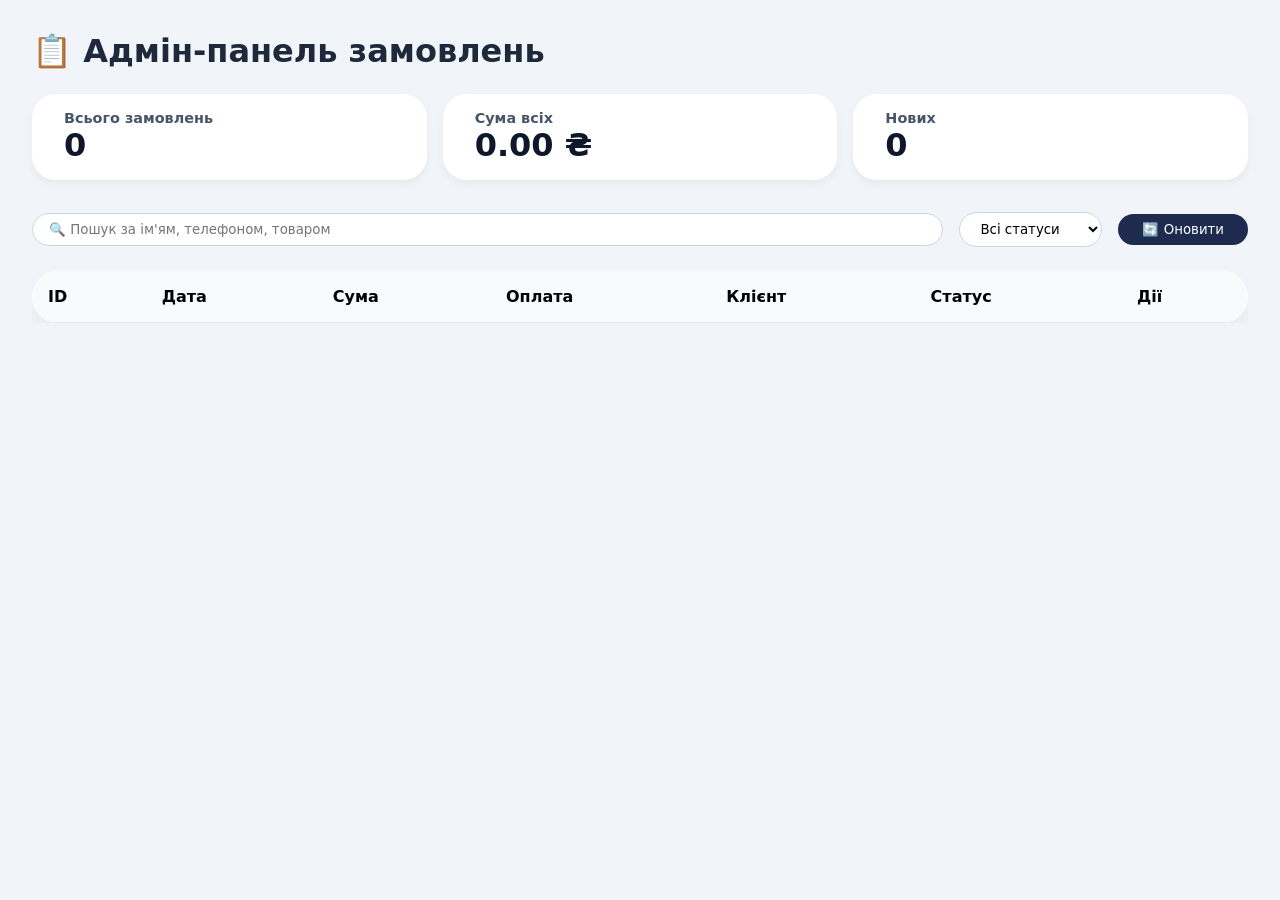
<file: admin.html>
<!DOCTYPE html>
<html lang="uk">
<head>
    <meta charset="UTF-8">
    <meta name="viewport" content="width=device-width, initial-scale=1.0">
    <title>Адмін-панель UA Drop</title>
    <style>
        * {
            margin: 0;
            padding: 0;
            box-sizing: border-box;
            font-family: system-ui, 'Segoe UI', Roboto, sans-serif;
        }
        body {
            background: #f1f5f9;
            padding: 2rem;
        }
        .container {
            max-width: 1400px;
            margin: 0 auto;
        }
        h1 {
            font-size: 2rem;
            margin-bottom: 1.5rem;
            color: #1e293b;
        }
        .stats {
            display: flex;
            gap: 1rem;
            margin-bottom: 2rem;
        }
        .stat-card {
            background: white;
            border-radius: 24px;
            padding: 1rem 2rem;
            box-shadow: 0 4px 10px rgba(0,0,0,0.05);
            flex: 1;
        }
        .stat-card h3 {
            font-size: 0.9rem;
            color: #475569;
        }
        .stat-card .number {
            font-size: 2rem;
            font-weight: 700;
            color: #0f172a;
        }
        .filters {
            display: flex;
            gap: 1rem;
            margin-bottom: 1.5rem;
            flex-wrap: wrap;
            align-items: center;
        }
        .filters input, .filters select {
            padding: 0.5rem 1rem;
            border-radius: 40px;
            border: 1px solid #cbd5e1;
            background: white;
        }
        table {
            width: 100%;
            background: white;
            border-radius: 28px;
            overflow: hidden;
            box-shadow: 0 8px 20px rgba(0,0,0,0.05);
            border-collapse: collapse;
        }
        th, td {
            padding: 1rem;
            text-align: left;
            border-bottom: 1px solid #e2e8f0;
        }
        th {
            background: #f8fafc;
            font-weight: 600;
        }
        .status-select {
            padding: 0.25rem 0.5rem;
            border-radius: 30px;
            border: 1px solid #cbd5e1;
            background: white;
        }
        .btn-delete {
            background: #fee2e2;
            border: none;
            padding: 0.3rem 0.8rem;
            border-radius: 30px;
            color: #b91c1c;
            cursor: pointer;
            font-weight: 500;
        }
        .btn-delete:hover {
            background: #fecaca;
        }
        .order-details {
            cursor: pointer;
            color: #2563eb;
            text-decoration: underline;
        }
        .modal {
            display: none;
            position: fixed;
            top: 0;
            left: 0;
            width: 100%;
            height: 100%;
            background: rgba(0,0,0,0.5);
            justify-content: center;
            align-items: center;
            z-index: 1000;
        }
        .modal-content {
            background: white;
            max-width: 500px;
            width: 90%;
            border-radius: 32px;
            padding: 2rem;
            max-height: 80vh;
            overflow-y: auto;
        }
        .close-modal {
            float: right;
            font-size: 1.5rem;
            cursor: pointer;
            background: none;
            border: none;
        }
        @media (max-width: 700px) {
            body { padding: 1rem; }
            th, td { padding: 0.5rem; font-size: 0.8rem; }
        }
    </style>
</head>
<body>
<div class="container">
    <h1>📋 Адмін-панель замовлень</h1>
    <div class="stats" id="stats"></div>
    <div class="filters">
        <input type="text" id="searchInput" placeholder="🔍 Пошук за ім'ям, телефоном, товаром" style="flex:2;">
        <select id="statusFilter">
            <option value="all">Всі статуси</option>
            <option value="Нове">Нове</option>
            <option value="В обробці">В обробці</option>
            <option value="Відправлено">Відправлено</option>
            <option value="Виконано">Виконано</option>
            <option value="Скасовано">Скасовано</option>
        </select>
        <button id="refreshBtn" style="background:#1f2b4e; color:white; border:none; padding:0.5rem 1.5rem; border-radius:40px;">🔄 Оновити</button>
    </div>
    <div style="overflow-x: auto;">
        <table id="ordersTable">
            <thead>
                <tr><th>ID</th><th>Дата</th><th>Сума</th><th>Оплата</th><th>Клієнт</th><th>Статус</th><th>Дії</th></tr>
            </thead>
            <tbody id="ordersList"></tbody>
        </table>
    </div>
</div>

<!-- Модалка деталей замовлення -->
<div id="detailsModal" class="modal">
    <div class="modal-content">
        <button class="close-modal" id="closeModalDetails">&times;</button>
        <h3>Деталі замовлення</h3>
        <div id="modalBody"></div>
    </div>
</div>

<script>
    const STORAGE_KEY = 'ua_drop_orders';
    let orders = [];

    function loadOrders() {
        const stored = localStorage.getItem(STORAGE_KEY);
        orders = stored ? JSON.parse(stored) : [];
        renderStats();
        filterAndRender();
    }

    function saveOrders() {
        localStorage.setItem(STORAGE_KEY, JSON.stringify(orders));
        renderStats();
        filterAndRender();
    }

    function renderStats() {
        const statsDiv = document.getElementById('stats');
        const totalOrders = orders.length;
        const totalSum = orders.reduce((sum, o) => sum + (o.total || 0), 0);
        const newCount = orders.filter(o => o.status === 'Нове').length;
        statsDiv.innerHTML = `
            <div class="stat-card"><h3>Всього замовлень</h3><div class="number">${totalOrders}</div></div>
            <div class="stat-card"><h3>Сума всіх</h3><div class="number">${totalSum.toFixed(2)} ₴</div></div>
            <div class="stat-card"><h3>Нових</h3><div class="number">${newCount}</div></div>
        `;
    }

    function filterAndRender() {
        const searchTerm = document.getElementById('searchInput').value.toLowerCase();
        const statusFilter = document.getElementById('statusFilter').value;
        const filtered = orders.filter(order => {
            const matchStatus = statusFilter === 'all' || order.status === statusFilter;
            const customerStr = order.customer ? `${order.customer.name} ${order.customer.phone}` : '';
            const itemsStr = order.items ? order.items.map(i => i.name).join(' ') : '';
            const matchSearch = searchTerm === '' || customerStr.toLowerCase().includes(searchTerm) || itemsStr.toLowerCase().includes(searchTerm);
            return matchStatus && matchSearch;
        });
        renderTable(filtered);
    }

    function renderTable(ordersToRender) {
        const tbody = document.getElementById('ordersList');
        tbody.innerHTML = '';
        ordersToRender.forEach(order => {
            const row = tbody.insertRow();
            row.insertCell(0).innerText = order.id;
            row.insertCell(1).innerText = order.date || '';
            row.insertCell(2).innerText = `${order.total.toFixed(2)} ₴`;
            row.insertCell(3).innerText = order.paymentMethod || '';
            const customerInfo = order.customer ? `${order.customer.name}<br>${order.customer.phone}` : '—';
            const detailsCell = row.insertCell(4);
            detailsCell.innerHTML = customerInfo;
            detailsCell.classList.add('order-details');
            detailsCell.addEventListener('click', () => showOrderDetails(order));
            // Статус
            const statusCell = row.insertCell(5);
            const select = document.createElement('select');
            select.className = 'status-select';
            ['Нове', 'В обробці', 'Відправлено', 'Виконано', 'Скасовано'].forEach(st => {
                const option = document.createElement('option');
                option.value = st;
                option.textContent = st;
                if (order.status === st) option.selected = true;
                select.appendChild(option);
            });
            select.addEventListener('change', (e) => {
                order.status = e.target.value;
                saveOrders();
            });
            statusCell.appendChild(select);
            // Дії
            const actionCell = row.insertCell(6);
            const delBtn = document.createElement('button');
            delBtn.textContent = '🗑 Видалити';
            delBtn.className = 'btn-delete';
            delBtn.onclick = () => {
                if (confirm(`Видалити замовлення №${order.id}?`)) {
                    orders = orders.filter(o => o.id !== order.id);
                    saveOrders();
                }
            };
            actionCell.appendChild(delBtn);
        });
    }

    function showOrderDetails(order) {
        const modal = document.getElementById('detailsModal');
        const modalBody = document.getElementById('modalBody');
        let itemsHtml = '<ul style="margin-top:0.5rem;">';
        if (order.items && order.items.length) {
            order.items.forEach(item => {
                itemsHtml += `<li>${item.name} — ${item.quantity} шт. x ${item.price} ₴ = ${item.total} ₴</li>`;
            });
        } else {
            itemsHtml += '<li>Немає даних про товари</li>';
        }
        itemsHtml += '</ul>';
        let customerHtml = '';
        if (order.customer) {
            customerHtml = `<p><strong>👤 Ім'я:</strong> ${order.customer.name}<br>
                            <strong>📞 Телефон:</strong> ${order.customer.phone}<br>
                            <strong>🏠 Адреса:</strong> ${order.customer.address}</p>`;
        } else {
            customerHtml = '<p><em>Дані клієнта відсутні (онлайн-оплата)</em></p>';
        }
        modalBody.innerHTML = `
            <p><strong>№ замовлення:</strong> ${order.id}</p>
            <p><strong>Дата:</strong> ${order.date}</p>
            <p><strong>Сума:</strong> ${order.total.toFixed(2)} ₴</p>
            <p><strong>Спосіб оплати:</strong> ${order.paymentMethod || '—'}</p>
            <p><strong>Статус:</strong> ${order.status}</p>
            <hr>
            <h4>Товари:</h4>
            ${itemsHtml}
            <hr>
            <h4>Дані клієнта:</h4>
            ${customerHtml}
        `;
        modal.style.display = 'flex';
    }

    document.getElementById('refreshBtn').addEventListener('click', loadOrders);
    document.getElementById('searchInput').addEventListener('input', filterAndRender);
    document.getElementById('statusFilter').addEventListener('change', filterAndRender);
    document.getElementById('closeModalDetails').addEventListener('click', () => {
        document.getElementById('detailsModal').style.display = 'none';
    });
    window.addEventListener('click', (e) => {
        const modal = document.getElementById('detailsModal');
        if (e.target === modal) modal.style.display = 'none';
    });

    loadOrders();
</script>
</body>
</html>
</file>
